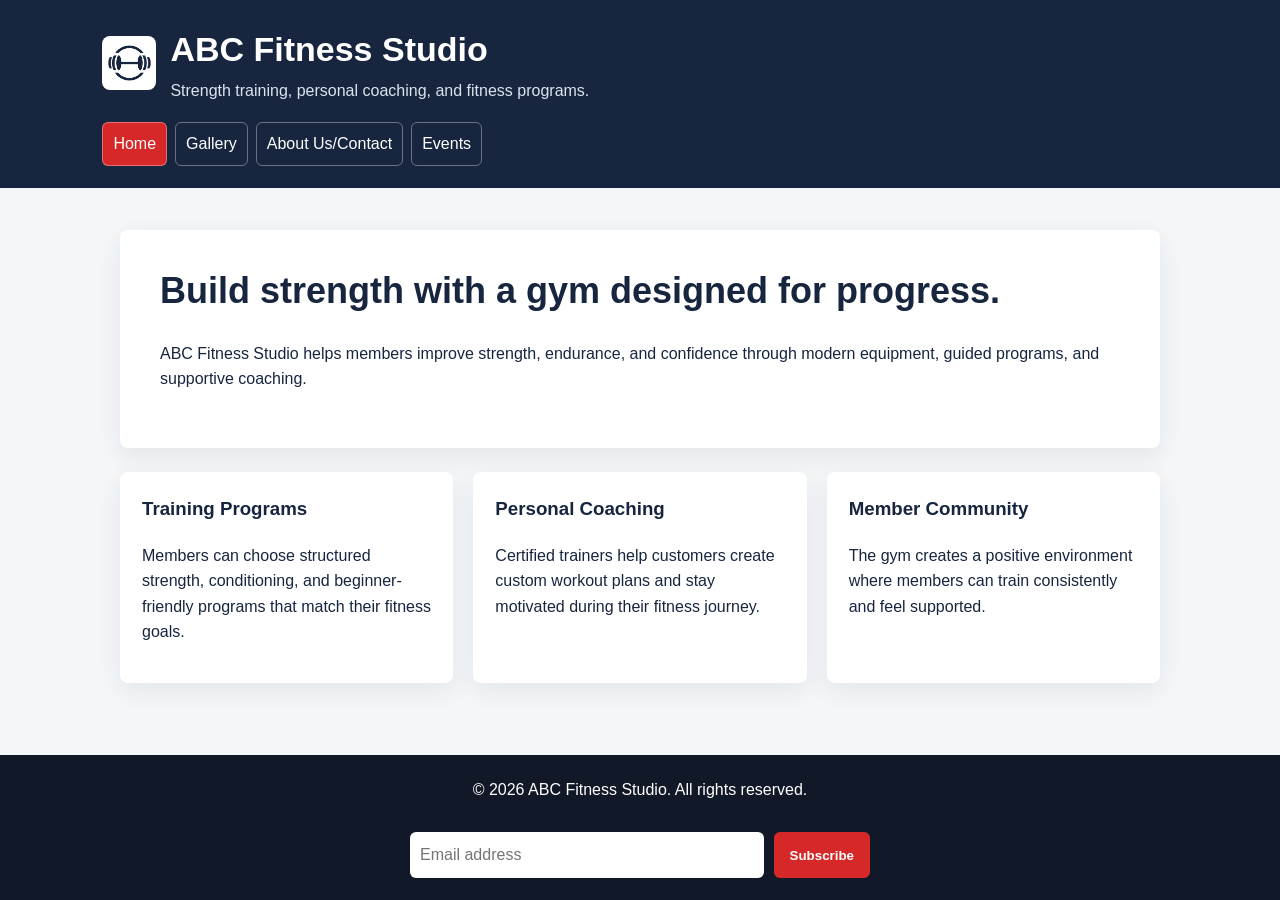
<file: index.html>
<!DOCTYPE html>
<html>
<head>
  <meta name="viewport" content="width=device-width, initial-scale=1.0">
  <title>ABC Fitness Studio - Home</title>
  <link rel="stylesheet" href="style.css?v=footer-bottom-2">
</head>
<body>

<header>
  <div class="brand">
    <img class="logo" src="logo.png" alt="ABC Fitness Studio logo">
    <div>
      <h1>ABC Fitness Studio</h1>
      <p class="tagline">Strength training, personal coaching, and fitness programs.</p>
    </div>
  </div>

  <nav>
    <a class="active" href="index.html">Home</a>
    <a href="gallery.html">Gallery</a>
    <a href="contact.html">About Us/Contact</a>
    <a href="custom.html">Events</a>
  </nav>
</header>

<main>
  <section class="hero">
    <h2>Build strength with a gym designed for progress.</h2>
    <p>ABC Fitness Studio helps members improve strength, endurance, and confidence through modern equipment, guided programs, and supportive coaching.</p>
  </section>

  <section class="grid">
    <article class="card">
      <h3>Training Programs</h3>
      <p>Members can choose structured strength, conditioning, and beginner-friendly programs that match their fitness goals.</p>
    </article>

    <article class="card">
      <h3>Personal Coaching</h3>
      <p>Certified trainers help customers create custom workout plans and stay motivated during their fitness journey.</p>
    </article>

    <article class="card">
      <h3>Member Community</h3>
      <p>The gym creates a positive environment where members can train consistently and feel supported.</p>
    </article>
  </section>
</main>

<footer>
  <div class="footer-content">
    <p>&copy; 2026 ABC Fitness Studio. All rights reserved.</p>
    <form class="subscribe-form">
      <input type="email" placeholder="Email address" aria-label="Email address" required>
      <button class="subscribe-button" type="submit">Subscribe</button>
    </form>
  </div>
</footer>

<script src="script.js"></script>
</body>
</html>
</file>
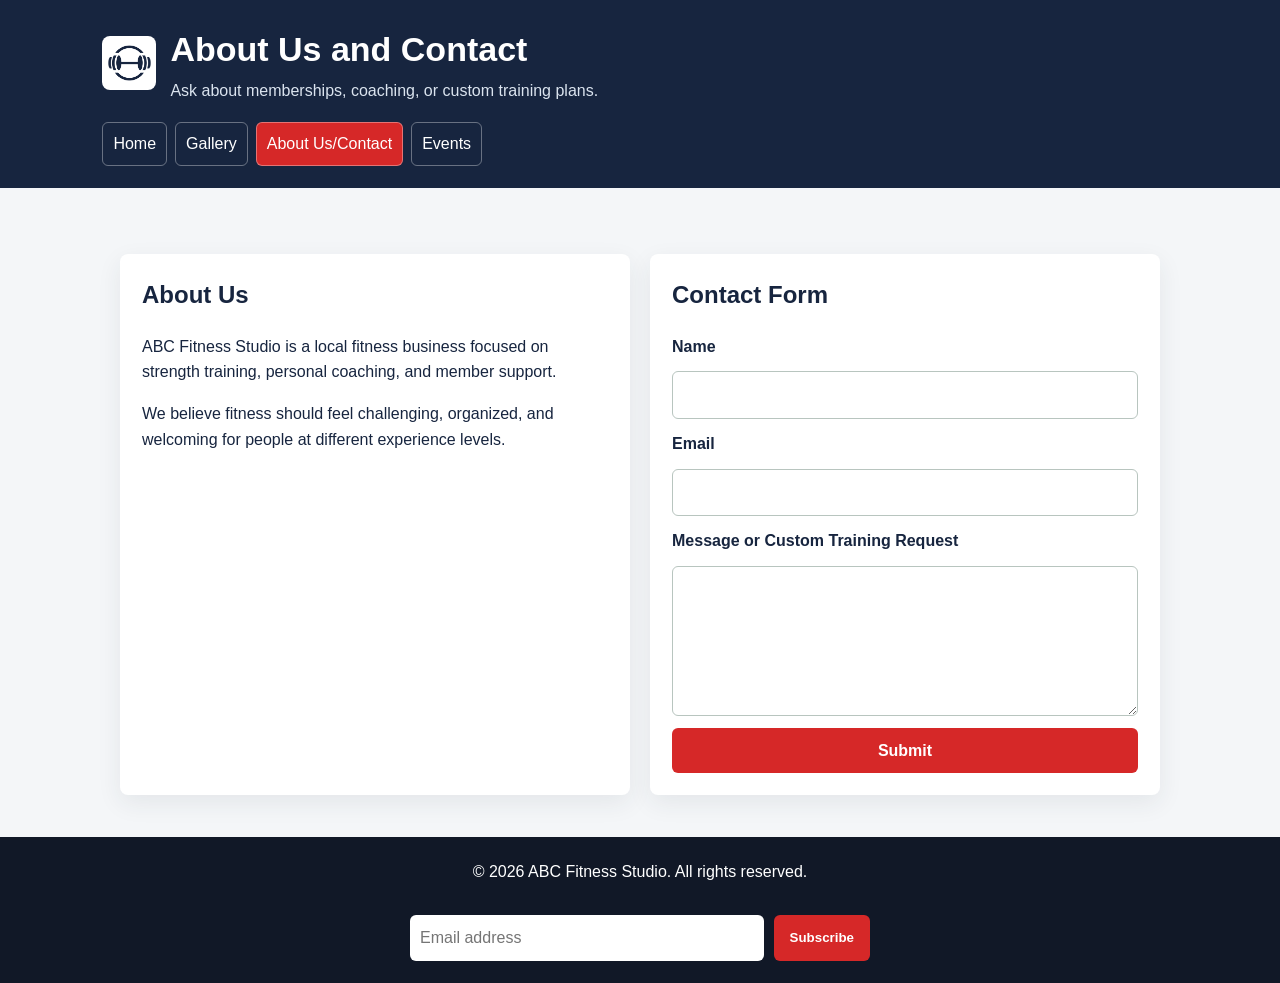
<file: contact.html>
<!DOCTYPE html>
<html>
<head>
  <meta name="viewport" content="width=device-width, initial-scale=1.0">
  <title>ABC Fitness Studio - About Us/Contact</title>
  <link rel="stylesheet" href="style.css?v=footer-bottom-2">
</head>
<body>

<header>
  <div class="brand">
    <img class="logo" src="logo.png" alt="ABC Fitness Studio logo">
    <div>
      <h1>About Us and Contact</h1>
      <p class="tagline">Ask about memberships, coaching, or custom training plans.</p>
    </div>
  </div>

  <nav>
    <a href="index.html">Home</a>
    <a href="gallery.html">Gallery</a>
    <a class="active" href="contact.html">About Us/Contact</a>
    <a href="custom.html">Events</a>
  </nav>
</header>

<main>
  <section class="grid">
    <article class="card">
      <h2>About Us</h2>
      <p>ABC Fitness Studio is a local fitness business focused on strength training, personal coaching, and member support.</p>
      <p>We believe fitness should feel challenging, organized, and welcoming for people at different experience levels.</p>
    </article>

    <article class="card">
      <h2>Contact Form</h2>

      <form id="contact-form">
        <label for="name">Name</label>
        <input id="name" type="text" name="name" required>

        <label for="email">Email</label>
        <input id="email" type="email" name="email" required>

        <label for="message">Message or Custom Training Request</label>
        <textarea id="message" name="message" rows="5" required></textarea>

        <input type="submit" value="Submit">
      </form>
    </article>
  </section>
</main>

<footer>
  <div class="footer-content">
    <p>&copy; 2026 ABC Fitness Studio. All rights reserved.</p>
    <form class="subscribe-form">
      <input type="email" placeholder="Email address" aria-label="Email address" required>
      <button class="subscribe-button" type="submit">Subscribe</button>
    </form>
  </div>
</footer>

<script src="script.js"></script>
</body>
</html>
</file>
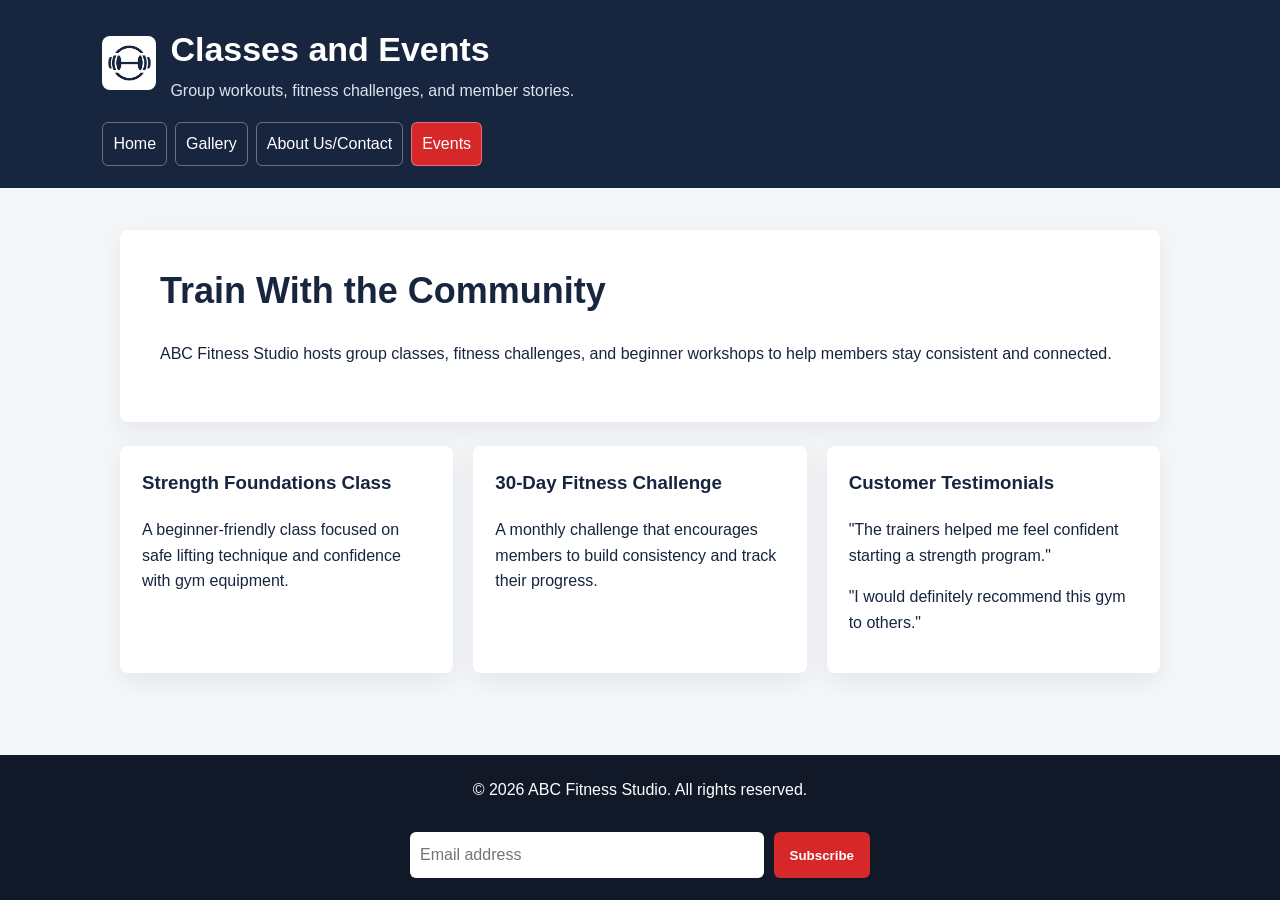
<file: custom.html>
<!DOCTYPE html>
<html>
<head>
  <meta name="viewport" content="width=device-width, initial-scale=1.0">
  <title>ABC Fitness Studio - Events</title>
  <link rel="stylesheet" href="style.css?v=footer-bottom-2">
</head>
<body>

<header>
  <div class="brand">
    <img class="logo" src="logo.png" alt="ABC Fitness Studio logo">
    <div>
      <h1>Classes and Events</h1>
      <p class="tagline">Group workouts, fitness challenges, and member stories.</p>
    </div>
  </div>

  <nav>
    <a href="index.html">Home</a>
    <a href="gallery.html">Gallery</a>
    <a href="contact.html">About Us/Contact</a>
    <a class="active" href="custom.html">Events</a>
  </nav>
</header>

<main>
  <section class="hero">
    <h2>Train With the Community</h2>
    <p>ABC Fitness Studio hosts group classes, fitness challenges, and beginner workshops to help members stay consistent and connected.</p>
  </section>

  <section class="grid">
    <article class="card">
      <h3>Strength Foundations Class</h3>
      <p>A beginner-friendly class focused on safe lifting technique and confidence with gym equipment.</p>
    </article>

    <article class="card">
      <h3>30-Day Fitness Challenge</h3>
      <p>A monthly challenge that encourages members to build consistency and track their progress.</p>
    </article>

    <article class="card">
      <h3>Customer Testimonials</h3>
      <p>"The trainers helped me feel confident starting a strength program."</p>
      <p>"I would definitely recommend this gym to others."</p>
    </article>
  </section>
</main>

<footer>
  <div class="footer-content">
    <p>&copy; 2026 ABC Fitness Studio. All rights reserved.</p>
    <form class="subscribe-form">
      <input type="email" placeholder="Email address" aria-label="Email address" required>
      <button class="subscribe-button" type="submit">Subscribe</button>
    </form>
  </div>
</footer>

<script src="script.js"></script>
</body>
</html>
</file>
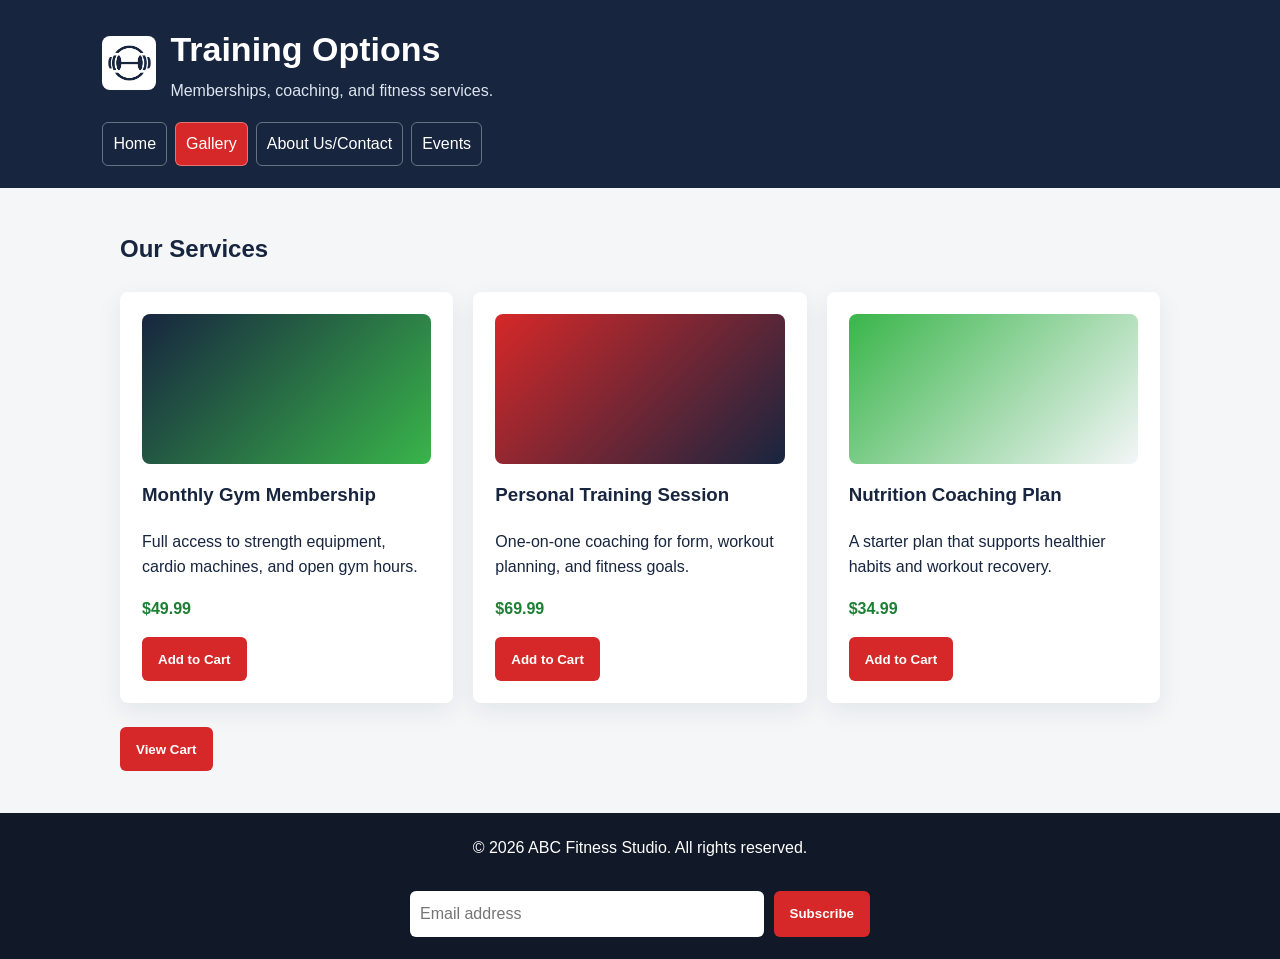
<file: gallery.html>
<!DOCTYPE html>
<html>
<head>
  <meta name="viewport" content="width=device-width, initial-scale=1.0">
  <title>ABC Fitness Studio - Gallery</title>
  <link rel="stylesheet" href="style.css?v=footer-bottom-2">
</head>
<body>

<header>
  <div class="brand">
    <img class="logo" src="logo.png" alt="ABC Fitness Studio logo">
    <div>
      <h1>Training Options</h1>
      <p class="tagline">Memberships, coaching, and fitness services.</p>
    </div>
  </div>

  <nav>
    <a href="index.html">Home</a>
    <a class="active" href="gallery.html">Gallery</a>
    <a href="contact.html">About Us/Contact</a>
    <a href="custom.html">Events</a>
  </nav>
</header>

<main>
  <h2>Our Services</h2>

  <section class="grid">
      <article class="card">
        <div class="product-art"></div>
        <h3>Monthly Gym Membership</h3>
        <p>Full access to strength equipment, cardio machines, and open gym hours.</p>
        <p class="price">$49.99</p>
        <button class="add-to-cart-button" type="button" data-name="Monthly Gym Membership" data-price="49.99">Add to Cart</button>
      </article>

      <article class="card">
        <div class="product-art training"></div>
        <h3>Personal Training Session</h3>
        <p>One-on-one coaching for form, workout planning, and fitness goals.</p>
        <p class="price">$69.99</p>
        <button class="add-to-cart-button" type="button" data-name="Personal Training Session" data-price="69.99">Add to Cart</button>
      </article>

      <article class="card">
        <div class="product-art candle"></div>
        <h3>Nutrition Coaching Plan</h3>
        <p>A starter plan that supports healthier habits and workout recovery.</p>
        <p class="price">$34.99</p>
        <button class="add-to-cart-button" type="button" data-name="Nutrition Coaching Plan" data-price="34.99">Add to Cart</button>
      </article>
  </section>

  <section class="gallery-actions" aria-label="Cart actions">
    <button id="view-cart-button" type="button">View Cart</button>
  </section>

  <section id="cart-modal" class="modal" aria-hidden="true">
    <div class="modal-content">
      <div class="modal-header">
        <h2>Shopping Cart</h2>
        <button id="close-cart-button" class="icon-button" type="button" aria-label="Close cart">X</button>
      </div>
      <div id="cart-items"></div>
      <p id="cart-total" class="cart-total"></p>
      <div class="gallery-actions">
        <button id="modal-clear-cart-button" class="secondary-button" type="button">Clear Cart</button>
        <button id="modal-process-order-button" type="button">Process Order</button>
      </div>
    </div>
  </section>
</main>

<footer>
  <div class="footer-content">
    <p>&copy; 2026 ABC Fitness Studio. All rights reserved.</p>
    <form class="subscribe-form">
      <input type="email" placeholder="Email address" aria-label="Email address" required>
      <button class="subscribe-button" type="submit">Subscribe</button>
    </form>
  </div>
</footer>

<script src="script.js"></script>
</body>
</html>
</file>
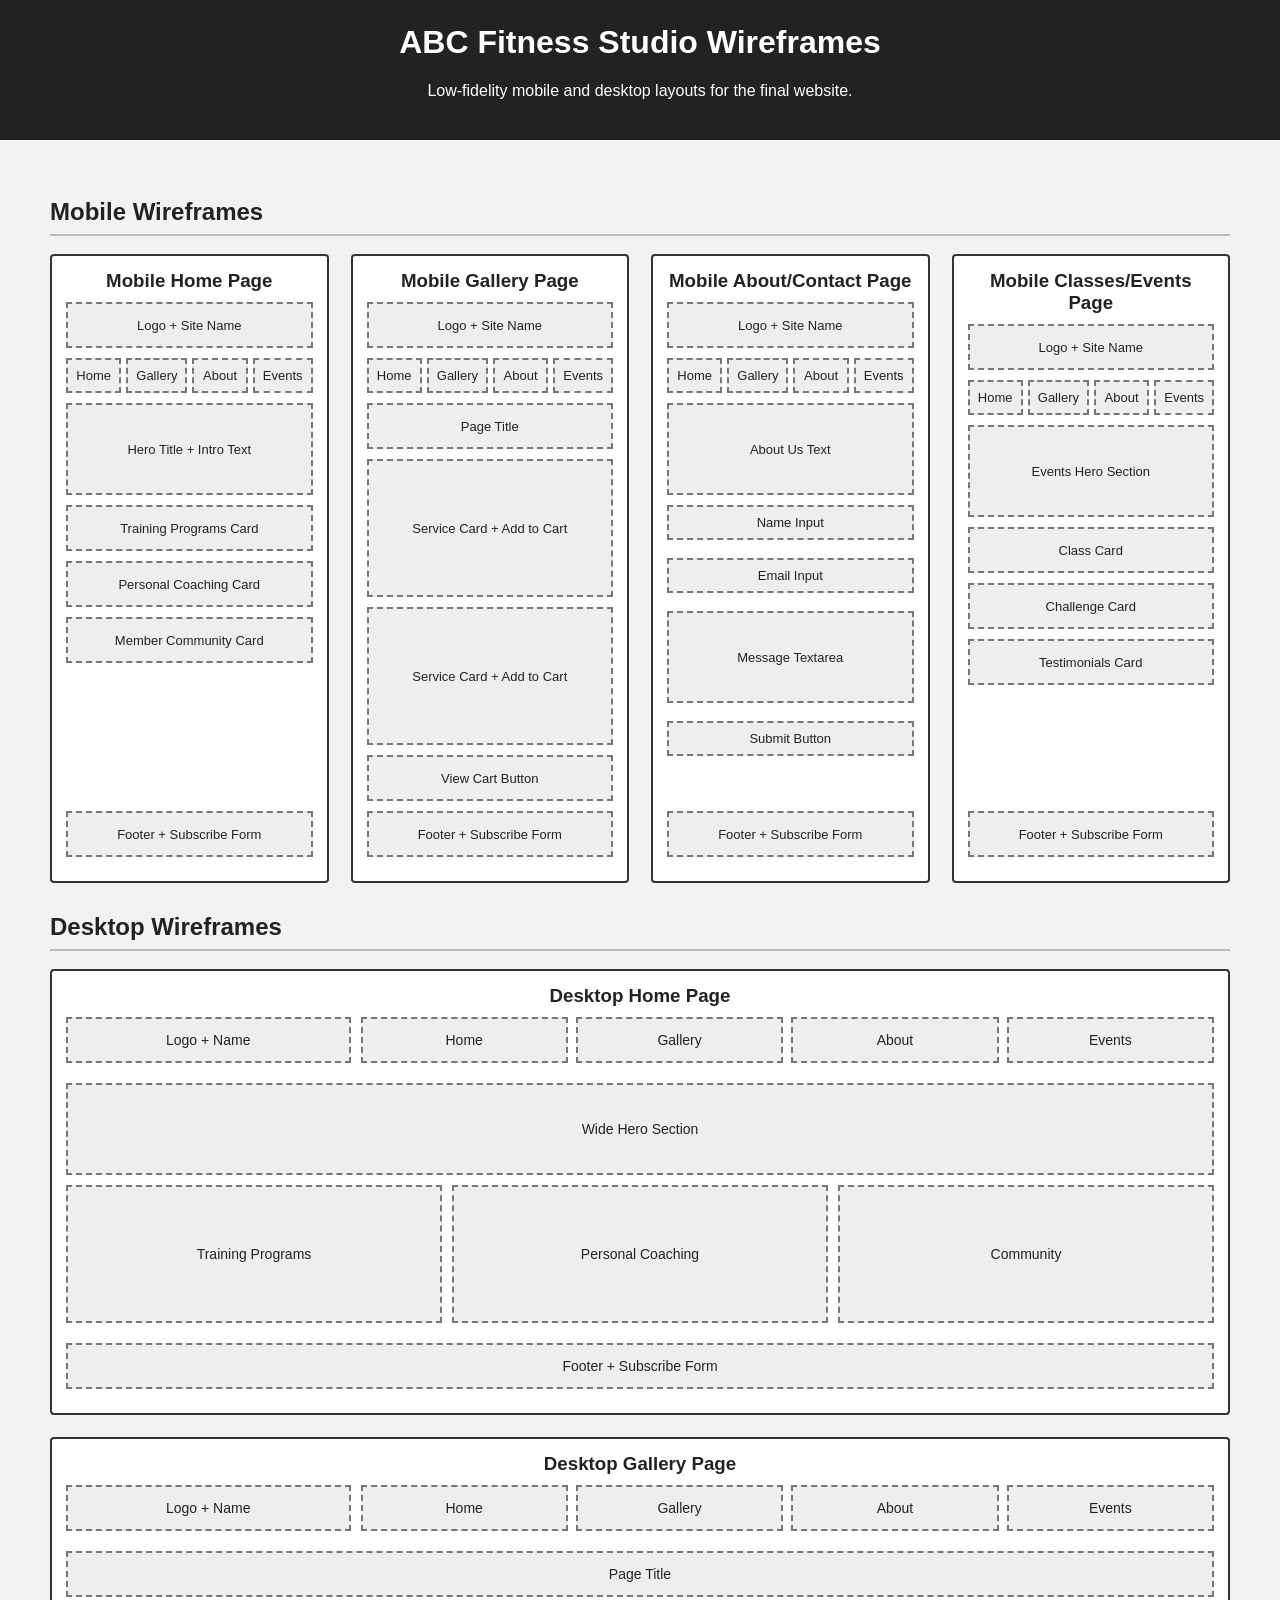
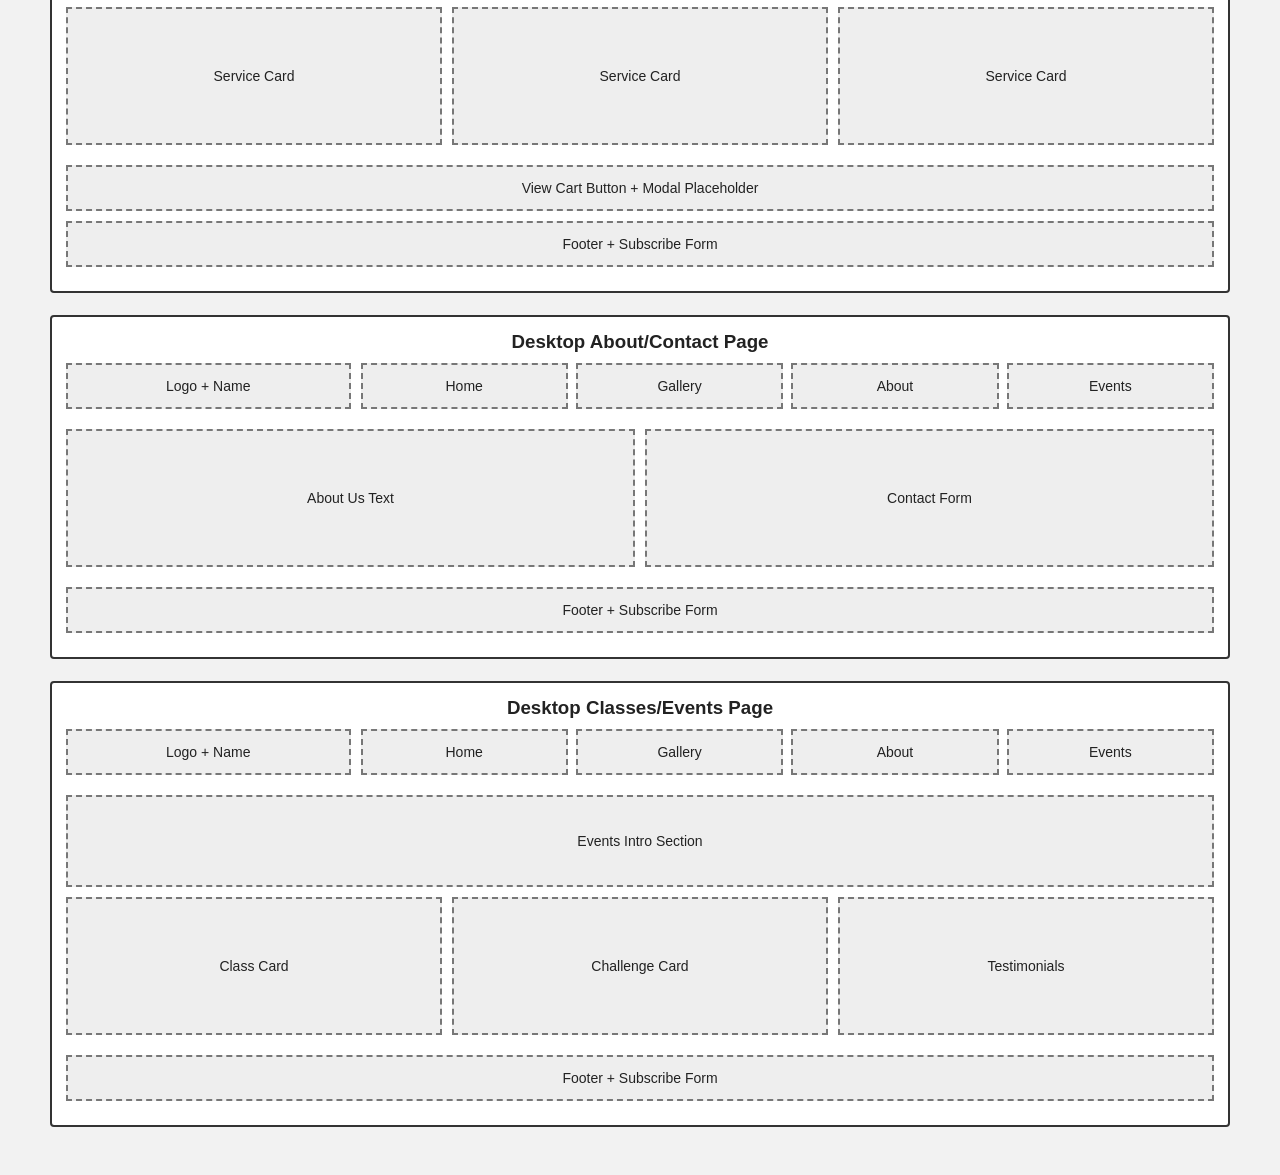
<file: wireframes.html>
<!DOCTYPE html>
<html>
<head>
  <meta name="viewport" content="width=device-width, initial-scale=1.0">
  <title>ABC Fitness Studio Wireframes</title>
  <style>
    * {
      box-sizing: border-box;
    }

    body {
      margin: 0;
      font-family: Arial, Helvetica, sans-serif;
      color: #222;
      background: #f2f2f2;
    }

    header {
      padding: 24px;
      text-align: center;
      background: #222;
      color: white;
    }

    main {
      width: min(1180px, 94%);
      margin: 0 auto;
      padding: 28px 0 48px;
    }

    h1,
    h2,
    h3,
    p {
      margin-top: 0;
    }

    .section-title {
      margin: 30px 0 18px;
      border-bottom: 2px solid #bbb;
      padding-bottom: 8px;
    }

    .wireframe-grid {
      display: grid;
      grid-template-columns: repeat(auto-fit, minmax(250px, 1fr));
      gap: 22px;
    }

    .wireframe-card {
      display: flex;
      flex-direction: column;
      background: white;
      border: 2px solid #333;
      border-radius: 4px;
      padding: 14px;
      min-height: 520px;
    }

    .desktop-card {
      min-height: 340px;
    }

    .desktop-grid {
      display: grid;
      grid-template-columns: 1fr;
      gap: 22px;
    }

    .label {
      margin-bottom: 10px;
      font-weight: bold;
      text-align: center;
    }

    .box {
      display: grid;
      place-items: center;
      min-height: 46px;
      margin-bottom: 10px;
      border: 2px dashed #777;
      background: #eee;
      padding: 8px;
      text-align: center;
      font-size: 13px;
    }

    .footer-box {
      margin-top: auto;
    }

    .small {
      min-height: 32px;
    }

    .large {
      min-height: 92px;
    }

    .tall {
      min-height: 138px;
    }

    .row {
      display: grid;
      grid-template-columns: repeat(3, 1fr);
      gap: 10px;
      margin-bottom: 10px;
    }

    .row.two {
      grid-template-columns: repeat(2, 1fr);
    }

    .mobile-nav {
      display: grid;
      grid-template-columns: repeat(4, 1fr);
      gap: 5px;
    }

    .desktop-card .desktop-header {
      display: grid;
      grid-template-columns: minmax(150px, 1fr) minmax(420px, 3fr);
      gap: 10px;
      margin-bottom: 10px;
    }

    .desktop-card .desktop-nav {
      display: grid;
      grid-template-columns: repeat(4, 1fr);
      gap: 8px;
    }

    .desktop-card .box {
      font-size: 14px;
    }

    .desktop-card .row {
      grid-template-columns: repeat(3, minmax(0, 1fr));
    }

    .desktop-card .row.two {
      grid-template-columns: repeat(2, minmax(0, 1fr));
    }

    .form-lines {
      display: grid;
      gap: 8px;
    }

    @media print {
      body {
        background: white;
      }
    }
  </style>
</head>
<body>
  <header>
    <h1>ABC Fitness Studio Wireframes</h1>
    <p>Low-fidelity mobile and desktop layouts for the final website.</p>
  </header>

  <main>
    <h2 class="section-title">Mobile Wireframes</h2>
    <section class="wireframe-grid">
      <article class="wireframe-card">
        <h3 class="label">Mobile Home Page</h3>
        <div class="box">Logo + Site Name</div>
        <div class="mobile-nav">
          <div class="box small">Home</div>
          <div class="box small">Gallery</div>
          <div class="box small">About</div>
          <div class="box small">Events</div>
        </div>
        <div class="box large">Hero Title + Intro Text</div>
        <div class="box">Training Programs Card</div>
        <div class="box">Personal Coaching Card</div>
        <div class="box">Member Community Card</div>
        <div class="box footer-box">Footer + Subscribe Form</div>
      </article>

      <article class="wireframe-card">
        <h3 class="label">Mobile Gallery Page</h3>
        <div class="box">Logo + Site Name</div>
        <div class="mobile-nav">
          <div class="box small">Home</div>
          <div class="box small">Gallery</div>
          <div class="box small">About</div>
          <div class="box small">Events</div>
        </div>
        <div class="box">Page Title</div>
        <div class="box tall">Service Card + Add to Cart</div>
        <div class="box tall">Service Card + Add to Cart</div>
        <div class="box">View Cart Button</div>
        <div class="box footer-box">Footer + Subscribe Form</div>
      </article>

      <article class="wireframe-card">
        <h3 class="label">Mobile About/Contact Page</h3>
        <div class="box">Logo + Site Name</div>
        <div class="mobile-nav">
          <div class="box small">Home</div>
          <div class="box small">Gallery</div>
          <div class="box small">About</div>
          <div class="box small">Events</div>
        </div>
        <div class="box large">About Us Text</div>
        <div class="form-lines">
          <div class="box small">Name Input</div>
          <div class="box small">Email Input</div>
          <div class="box large">Message Textarea</div>
          <div class="box small">Submit Button</div>
        </div>
        <div class="box footer-box">Footer + Subscribe Form</div>
      </article>

      <article class="wireframe-card">
        <h3 class="label">Mobile Classes/Events Page</h3>
        <div class="box">Logo + Site Name</div>
        <div class="mobile-nav">
          <div class="box small">Home</div>
          <div class="box small">Gallery</div>
          <div class="box small">About</div>
          <div class="box small">Events</div>
        </div>
        <div class="box large">Events Hero Section</div>
        <div class="box">Class Card</div>
        <div class="box">Challenge Card</div>
        <div class="box">Testimonials Card</div>
        <div class="box footer-box">Footer + Subscribe Form</div>
      </article>
    </section>

    <h2 class="section-title">Desktop Wireframes</h2>
    <section class="desktop-grid">
      <article class="wireframe-card desktop-card">
        <h3 class="label">Desktop Home Page</h3>
        <div class="desktop-header">
          <div class="box">Logo + Name</div>
          <div class="desktop-nav">
            <div class="box small">Home</div>
            <div class="box small">Gallery</div>
            <div class="box small">About</div>
            <div class="box small">Events</div>
          </div>
        </div>
        <div class="box large">Wide Hero Section</div>
        <div class="row">
          <div class="box tall">Training Programs</div>
          <div class="box tall">Personal Coaching</div>
          <div class="box tall">Community</div>
        </div>
        <div class="box footer-box">Footer + Subscribe Form</div>
      </article>

      <article class="wireframe-card desktop-card">
        <h3 class="label">Desktop Gallery Page</h3>
        <div class="desktop-header">
          <div class="box">Logo + Name</div>
          <div class="desktop-nav">
            <div class="box small">Home</div>
            <div class="box small">Gallery</div>
            <div class="box small">About</div>
            <div class="box small">Events</div>
          </div>
        </div>
        <div class="box">Page Title</div>
        <div class="row">
          <div class="box tall">Service Card</div>
          <div class="box tall">Service Card</div>
          <div class="box tall">Service Card</div>
        </div>
        <div class="box">View Cart Button + Modal Placeholder</div>
        <div class="box footer-box">Footer + Subscribe Form</div>
      </article>

      <article class="wireframe-card desktop-card">
        <h3 class="label">Desktop About/Contact Page</h3>
        <div class="desktop-header">
          <div class="box">Logo + Name</div>
          <div class="desktop-nav">
            <div class="box small">Home</div>
            <div class="box small">Gallery</div>
            <div class="box small">About</div>
            <div class="box small">Events</div>
          </div>
        </div>
        <div class="row two">
          <div class="box tall">About Us Text</div>
          <div class="box tall">Contact Form</div>
        </div>
        <div class="box footer-box">Footer + Subscribe Form</div>
      </article>

      <article class="wireframe-card desktop-card">
        <h3 class="label">Desktop Classes/Events Page</h3>
        <div class="desktop-header">
          <div class="box">Logo + Name</div>
          <div class="desktop-nav">
            <div class="box small">Home</div>
            <div class="box small">Gallery</div>
            <div class="box small">About</div>
            <div class="box small">Events</div>
          </div>
        </div>
        <div class="box large">Events Intro Section</div>
        <div class="row">
          <div class="box tall">Class Card</div>
          <div class="box tall">Challenge Card</div>
          <div class="box tall">Testimonials</div>
        </div>
        <div class="box footer-box">Footer + Subscribe Form</div>
      </article>
    </section>
  </main>
</body>
</html>
</file>
<file: style.css>
* {
  box-sizing: border-box;
}

html {
  height: 100%;
  width: 100%;
}

body {
  margin: 0;
  min-height: 100vh;
  min-height: 100svh;
  min-height: 100dvh;
  width: 100%;
  display: flex;
  flex-direction: column;
  font-family: Arial, Helvetica, sans-serif;
  color: #17253f;
  background: #f4f6f8;
  line-height: 1.6;
  overflow-x: hidden;
}

img {
  max-width: 100%;
}

header {
  background: #17253f;
  color: white;
  padding: 22px 8%;
}

.brand {
  display: flex;
  align-items: center;
  gap: 14px;
  margin-bottom: 18px;
}

.logo {
  width: 54px;
  height: 54px;
  display: block;
  border-radius: 8px;
  background: white;
  object-fit: contain;
  padding: 5px;
}

h1,
h2,
h3,
p {
  margin-top: 0;
}

h1 {
  margin-bottom: 2px;
  font-size: 34px;
}

.tagline {
  margin: 0;
  color: #dbe4ef;
}

nav {
  display: flex;
  flex-wrap: wrap;
  gap: 8px;
}

nav a {
  display: inline-flex;
  align-items: center;
  justify-content: center;
  color: white;
  text-decoration: none;
  padding: 8px 10px;
  border: 1px solid rgba(255, 255, 255, 0.35);
  border-radius: 6px;
}

nav a:hover,
nav a.active {
  background: #d62828;
  color: white;
}

main {
  flex: 1 0 auto;
  width: min(1040px, 88%);
  margin: 0 auto;
  padding: 42px 0;
}

.hero {
  padding: 40px;
  border-radius: 8px;
  background: white;
  box-shadow: 0 8px 24px rgba(36, 49, 61, 0.08);
}

.hero h2 {
  font-size: 36px;
  line-height: 1.15;
  color: #17253f;
}

.grid {
  display: grid;
  grid-template-columns: repeat(auto-fit, minmax(220px, 1fr));
  gap: 20px;
  margin-top: 24px;
}

.card {
  background: white;
  border-radius: 8px;
  padding: 22px;
  box-shadow: 0 8px 24px rgba(36, 49, 61, 0.08);
}

.product-art {
  height: 150px;
  border-radius: 8px;
  margin-bottom: 16px;
  background: linear-gradient(135deg, #17253f, #39b54a);
}

.product-art.training {
  background: linear-gradient(135deg, #d62828, #17253f);
}

.product-art.candle {
  background: linear-gradient(135deg, #39b54a, #f4f6f8);
}

.price {
  color: #1d7f33;
  font-weight: bold;
}

button,
input[type="submit"] {
  min-height: 44px;
  border: 0;
  border-radius: 6px;
  background: #d62828;
  color: white;
  padding: 10px 16px;
  font-weight: bold;
  cursor: pointer;
}

button:hover,
input[type="submit"]:hover {
  background: #a61f1f;
}

.footer-content {
  display: grid;
  gap: 14px;
  justify-items: center;
}

.subscribe-form {
  display: flex;
  flex-wrap: wrap;
  justify-content: center;
  gap: 10px;
  width: min(460px, 100%);
}

.subscribe-form input {
  flex: 1 1 220px;
  border: 0;
}

.gallery-actions {
  display: flex;
  flex-wrap: wrap;
  gap: 12px;
  margin-top: 24px;
}

.modal {
  display: none;
  position: fixed;
  inset: 0;
  z-index: 10;
  align-items: center;
  justify-content: center;
  padding: 20px;
  background: rgba(36, 49, 61, 0.55);
}

.modal.show {
  display: flex;
}

.modal-content {
  width: min(560px, 100%);
  max-height: 86vh;
  overflow: auto;
  background: white;
  border-radius: 8px;
  padding: 24px;
  box-shadow: 0 16px 36px rgba(36, 49, 61, 0.25);
}

.modal-header {
  display: flex;
  align-items: center;
  justify-content: space-between;
  gap: 16px;
}

.icon-button {
  width: 38px;
  height: 38px;
  padding: 0;
}

.cart-list {
  padding-left: 20px;
}

.cart-list li {
  margin-bottom: 8px;
}

.cart-total {
  color: #17253f;
  font-weight: bold;
}

.secondary-button {
  background: #17253f;
}

.secondary-button:hover {
  background: #0f1a2d;
}

form {
  display: grid;
  gap: 12px;
}

label {
  font-weight: bold;
}

input,
textarea {
  width: 100%;
  min-height: 44px;
  padding: 10px;
  border: 1px solid #b8c5bf;
  border-radius: 6px;
  font: inherit;
}

footer {
  flex-shrink: 0;
  margin-top: auto;
  text-align: center;
  padding: 22px;
  background: #111827;
  color: white;
}

@media (max-width: 620px) {
  header {
    padding: 18px 16px;
  }

  main {
    width: 100%;
    padding: 28px 16px;
  }

  .brand {
    align-items: flex-start;
    gap: 12px;
  }

  .logo {
    width: 48px;
    height: 48px;
    flex: 0 0 auto;
  }

  nav {
    display: flex;
    flex-wrap: nowrap !important;
    gap: 5px;
    width: 100%;
  }

  nav a {
    min-height: 44px;
    flex: 1 1 0;
    min-width: 0;
    padding: 8px 3px;
    font-size: 12px;
    text-align: center;
    white-space: nowrap;
  }

  nav a:nth-child(3) {
    font-size: 11px;
  }

  .hero {
    padding: 22px;
  }

  h1 {
    font-size: 26px;
    line-height: 1.15;
  }

  .hero h2 {
    font-size: 28px;
  }

  .grid {
    grid-template-columns: 1fr;
    gap: 16px;
  }

  .card {
    padding: 18px;
  }

  .product-art {
    height: 120px;
  }

  .gallery-actions,
  .subscribe-form {
    display: grid;
    grid-template-columns: 1fr;
    width: 100%;
  }

  .gallery-actions button,
  .subscribe-form button {
    width: 100%;
  }

  .modal {
    align-items: flex-start;
    padding: 12px;
  }

  .modal-content {
    max-height: calc(100vh - 24px);
    padding: 18px;
  }

  .modal-header h2 {
    font-size: 24px;
  }
}

@media (max-width: 380px) {
  .brand {
    display: grid;
  }

  nav a {
    min-height: 40px;
    font-size: 11px;
    padding: 7px 2px;
  }

  nav a:nth-child(3) {
    font-size: 10px;
  }
}
</file>
